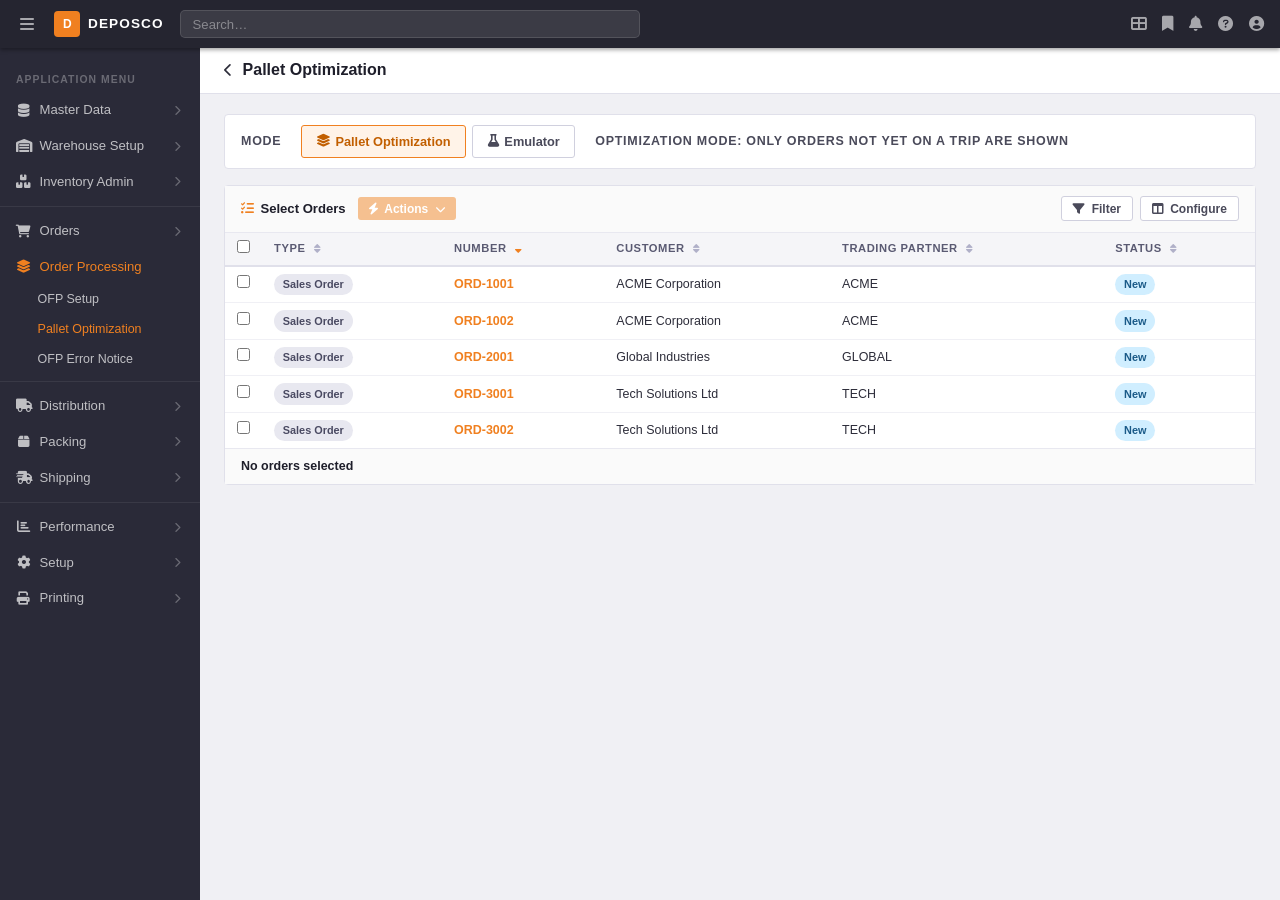
<file: pallet-optimization.html>
<!DOCTYPE html>
<html lang="en">
<head>
    <meta charset="UTF-8">
    <meta name="viewport" content="width=device-width, initial-scale=1.0">
    <title>Pallet Optimization — Deposco</title>
    <link href="https://cdnjs.cloudflare.com/ajax/libs/font-awesome/6.0.0/css/all.min.css" rel="stylesheet">
    <style>
        /* ── Reset & Base ───────────────────────────────────────────────────── */
        *, *::before, *::after { box-sizing: border-box; margin: 0; padding: 0; }
        body {
            font-family: -apple-system, BlinkMacSystemFont, 'Segoe UI', Roboto, sans-serif;
            font-size: 13px;
            background: #f0f0f4;
            color: #2d2d3a;
            line-height: 1.5;
            min-height: 100vh;
        }

        /* ── Top bar ────────────────────────────────────────────────────────── */
        .topbar {
            position: sticky; top: 0; z-index: 200;
            background: #252530;
            height: 48px;
            display: flex; align-items: center;
            padding: 0 1rem;
            gap: 1rem;
            box-shadow: 0 2px 4px rgba(0,0,0,.35);
        }
        .topbar-hamburger { color: rgba(255,255,255,.6); font-size: 1rem; cursor: pointer; padding: .25rem; }
        .topbar-brand {
            display: flex; align-items: center; gap: .5rem;
            text-decoration: none;
        }
        .topbar-brand .logo-mark {
            width: 26px; height: 26px;
            background: #f08020;
            border-radius: 4px;
            display: flex; align-items: center; justify-content: center;
            font-weight: 900; font-size: .75rem; color: white; letter-spacing: -.5px;
        }
        .topbar-brand .logo-text {
            font-size: .85rem; font-weight: 700; color: white; letter-spacing: .08em; text-transform: uppercase;
        }
        .topbar-search {
            flex: 1; max-width: 460px;
            background: rgba(255,255,255,.1); border: 1px solid rgba(255,255,255,.12);
            border-radius: 5px; padding: .35rem .75rem;
            color: rgba(255,255,255,.85); font-size: .82rem; outline: none;
        }
        .topbar-search::placeholder { color: rgba(255,255,255,.4); }
        .topbar-search:focus { background: rgba(255,255,255,.15); border-color: rgba(255,255,255,.25); }
        .topbar-icons { margin-left: auto; display: flex; align-items: center; gap: 1rem; }
        .topbar-icons i { color: rgba(255,255,255,.6); font-size: .95rem; cursor: pointer; }
        .topbar-icons i:hover { color: white; }

        /* ── Layout ─────────────────────────────────────────────────────────── */
        .app-layout { display: flex; min-height: calc(100vh - 48px); }

        /* ── Sidebar ────────────────────────────────────────────────────────── */
        .sidebar {
            width: 200px; flex-shrink: 0;
            background: #2a2a38;
            padding: .75rem 0;
            overflow-y: auto;
        }
        .sidebar-section-label {
            font-size: .65rem; font-weight: 700; letter-spacing: .1em; text-transform: uppercase;
            color: rgba(255,255,255,.3); padding: .75rem 1rem .3rem;
        }
        .sidebar-item {
            display: flex; align-items: center; gap: .6rem;
            padding: .5rem 1rem;
            color: rgba(255,255,255,.7);
            text-decoration: none; font-size: .82rem; font-weight: 500;
            cursor: pointer; transition: all .12s ease;
        }
        .sidebar-item:hover { color: white; background: rgba(255,255,255,.06); }
        .sidebar-item.active { color: #f08020; }
        .sidebar-item i { width: 14px; text-align: center; font-size: .82rem; }
        .sidebar-item .chevron { margin-left: auto; font-size: .65rem; color: rgba(255,255,255,.3); }
        .sidebar-divider { height: 1px; background: rgba(255,255,255,.07); margin: .4rem 0; }

        /* ── Main content ───────────────────────────────────────────────────── */
        .main { flex: 1; overflow-x: hidden; }

        /* Page title bar */
        .page-titlebar {
            background: white; border-bottom: 1px solid #e0e0ea;
            padding: .65rem 1.5rem;
            display: flex; align-items: center; gap: .6rem;
        }
        .page-titlebar .back-arrow { color: #2d2d3a; font-size: .85rem; cursor: pointer; }
        .page-titlebar h1 { font-size: 1rem; font-weight: 600; color: #1e1e2a; }
        .page-titlebar .emulator-badge {
            margin-left: auto;
            display: inline-flex; align-items: center; gap: .4rem;
            background: #fff3e0; color: #c25f00;
            padding: .25rem .7rem; border-radius: 20px;
            font-size: .75rem; font-weight: 600; border: 1px solid #ffd0a0;
        }

        /* Content area */
        .content { padding: 1.25rem 1.5rem; }

        /* ── Cards / panels ─────────────────────────────────────────────────── */
        .panel {
            background: white; border: 1px solid #e0e0ea; border-radius: 4px;
            margin-bottom: 1rem;
        }
        .panel-header {
            display: flex; justify-content: space-between; align-items: center;
            padding: .65rem 1rem; border-bottom: 1px solid #e8e8f0;
            background: #fafafa;
        }
        .panel-header h3 { font-size: .82rem; font-weight: 700; color: #1e1e2a; display: flex; align-items: center; gap: .4rem; }
        .panel-header h3 i { color: #f08020; }
        .panel-header .panel-sub { font-size: .72rem; color: #9090a8; margin-left: .5rem; font-weight: 400; }
        .panel-body { padding: 1rem; }

        /* ── Mode toggle ────────────────────────────────────────────────────── */
        .mode-toggle-bar {
            background: white; border: 1px solid #e0e0ea; border-radius: 4px;
            padding: .65rem 1rem; margin-bottom: 1rem;
            display: flex; align-items: center; gap: 1.25rem; flex-wrap: wrap;
        }
        .mode-toggle-bar > span { font-size: .78rem; font-weight: 700; color: #4a4a5a; text-transform: uppercase; letter-spacing: .06em; }
        .mode-options { display: flex; gap: .4rem; }
        .mode-option {
            display: flex; align-items: center; gap: .35rem;
            padding: .35rem .9rem; border: 1.5px solid #d0d0de; border-radius: 3px;
            cursor: pointer; transition: all .12s ease; font-size: .8rem; font-weight: 600;
            color: #4a4a5a; user-select: none;
        }
        .mode-option.selected { border-color: #f08020; background: #fff3e8; color: #c25f00; }
        .mode-option input { display: none; }
        .mode-hint { font-size: .75rem; color: #a0a0b8; }

        /* ── Order table ────────────────────────────────────────────────────── */
        .order-table-wrap { max-height: 320px; overflow-y: auto; }
        .order-table {
            width: 100%; border-collapse: collapse; font-size: .78rem;
        }
        .order-table thead { position: sticky; top: 0; z-index: 2; }
        .order-table thead th {
            background: #f5f5f8; border-bottom: 2px solid #e0e0ea;
            padding: .45rem .75rem; text-align: left;
            font-size: .7rem; font-weight: 700; color: #5a5a72;
            text-transform: uppercase; letter-spacing: .05em;
            white-space: nowrap; user-select: none; cursor: pointer;
        }
        .order-table thead th:hover { color: #2d2d3a; }
        .order-table thead th .sort-arrow { margin-left: .3rem; color: #b0b0c8; font-size: .65rem; }
        .order-table thead th.sorted .sort-arrow { color: #f08020; }
        .order-table thead th:first-child { width: 32px; cursor: default; }
        .order-table tbody tr {
            border-bottom: 1px solid #f0f0f5; cursor: pointer;
            transition: background .07s ease;
        }
        .order-table tbody tr:last-child { border-bottom: none; }
        .order-table tbody tr:hover { background: #fafafa; }
        .order-table tbody tr.selected { background: #fff8f2; }
        .order-table td { padding: .45rem .75rem; color: #2d2d3a; vertical-align: middle; }
        .order-table td:first-child { text-align: center; }
        .order-table input[type=checkbox] { width: 13px; height: 13px; accent-color: #f08020; cursor: pointer; }
        .order-num-link { color: #f08020; font-weight: 700; text-decoration: none; }
        .order-num-link:hover { text-decoration: underline; }
        .type-badge {
            display: inline-block; font-size: .68rem; font-weight: 600;
            padding: .15rem .55rem; border-radius: 12px;
            background: #e8e8f0; color: #4a4a62; white-space: nowrap;
        }
        .status-badge {
            display: inline-block; font-size: .68rem; font-weight: 700;
            padding: .15rem .55rem; border-radius: 12px; white-space: nowrap;
        }
        .status-new      { background: #d0eeff; color: #1a5a88; }
        .status-on-trip  { background: #eeeef5; color: #5a5a72; }
        .order-table-empty { padding: 2.5rem; text-align: center; color: #b0b0c8; font-size: .82rem; }
        .order-table-empty i { display: block; font-size: 1.4rem; margin-bottom: .4rem; }
        .panel-footer {
            display: flex; justify-content: space-between; align-items: center;
            padding: .5rem 1rem; background: #fafafa; border-top: 1px solid #e8e8f0;
            font-size: .78rem;
        }
        .panel-footer .sel-summary { font-weight: 600; color: #1e1e2a; }
        .empty-list { padding: 2rem; text-align: center; color: #b0b0c8; font-size: .82rem; }
        .empty-list i { display: block; font-size: 1.4rem; margin-bottom: .4rem; }

        .config-note { font-size: .7rem; color: #a0a0b8; }

        /* ── TP settings table (modal) ──────────────────────────────────────── */
        .tp-settings-table { width: 100%; font-size: .78rem; border-collapse: collapse; margin-bottom: 1rem; }
        .tp-settings-table th { font-size: .68rem; font-weight: 700; color: #5a5a72; text-transform: uppercase; letter-spacing: .04em; padding: .35rem .65rem; background: #f5f5f8; border: 1px solid #e0e0ea; text-align: left; }
        .tp-settings-table td { padding: .4rem .65rem; border: 1px solid #e0e0ea; color: #1e1e2a; font-weight: 600; vertical-align: middle; }
        .tp-settings-table td:first-child { color: #4a4a5a; font-weight: 500; }
        .tp-settings-table .mixed-yes { color: #1a7a40; }
        .tp-settings-table .mixed-no  { color: #787890; }

        /* ── Buttons ────────────────────────────────────────────────────────── */
        .btn {
            display: inline-flex; align-items: center; gap: .4rem;
            padding: .4rem 1rem; border-radius: 3px; font-weight: 600; font-size: .8rem;
            cursor: pointer; border: none; transition: all .12s ease; text-decoration: none;
            white-space: nowrap;
        }
        .btn-primary { background: #f08020; color: white; }
        .btn-primary:hover { background: #d96e18; }
        .btn-primary:disabled { background: #f5c090; cursor: not-allowed; }
        .btn-primary-lg { padding: .55rem 1.5rem; font-size: .88rem; }
        .btn-secondary { background: white; color: #4a4a5a; border: 1px solid #d0d0de; }
        .btn-secondary:hover { background: #f5f5f8; border-color: #b0b0c0; }
        .btn-success { background: #28a060; color: white; }
        .btn-success:hover { background: #1e8050; }
        .btn-success:disabled { background: #88d0a8; cursor: not-allowed; }
        .btn-sm { padding: .28rem .7rem; font-size: .75rem; }

        /* ── Action bar ─────────────────────────────────────────────────────── */
        .action-bar { display: flex; gap: .6rem; margin-bottom: 1rem; align-items: center; flex-wrap: wrap; }

        /* ── Actions dropdown ───────────────────────────────────────────────── */
        .actions-menu-wrap { position: relative; }
        .actions-dropdown {
            display: none; position: absolute; top: 100%; left: 0;
            background: white; border: 1px solid #d0d0de; border-radius: 3px;
            box-shadow: 0 4px 12px rgba(0,0,0,.15); z-index: 100;
            min-width: 220px; margin-top: 3px;
        }
        .actions-dropdown.open { display: block; }
        .actions-dropdown-item {
            padding: .55rem 1rem; font-size: .8rem; cursor: pointer;
            color: #2d2d3a; display: flex; align-items: center; gap: .5rem;
        }
        .actions-dropdown-item:hover { background: #fafafa; color: #f08020; }

        /* ── Pack type breakdown ────────────────────────────────────────────── */
        .pack-breakdown {
            display: flex; align-items: center; gap: .5rem; flex-wrap: wrap;
            padding: .45rem .75rem; background: #fafafa; border: 1px solid #e8e8f0;
            border-radius: 3px; margin-bottom: 1rem; font-size: .78rem;
        }
        .pack-breakdown-label { font-weight: 700; color: #686880; text-transform: uppercase; font-size: .68rem; letter-spacing: .06em; white-space: nowrap; }
        .pack-breakdown-item { color: #2d2d3a; padding: .15rem .5rem; background: #eeeef5; border-radius: 10px; font-size: .75rem; }

        /* ── Banners / alerts ───────────────────────────────────────────────── */
        .banner {
            display: flex; align-items: flex-start; gap: .65rem;
            padding: .7rem .9rem; border-radius: 3px; font-size: .8rem; margin-bottom: .75rem;
            border-left: 3px solid;
        }
        .banner i { margin-top: .1rem; flex-shrink: 0; }
        .banner strong { display: block; font-weight: 700; margin-bottom: .15rem; }
        .banner-estimate  { background: #fffbeb; border-left-color: #f08020; color: #7a4a10; }
        .banner-partial   { background: #fff3ee; border-left-color: #e05010; color: #8a3010; }
        .banner-excluded  { background: #fff0f0; border-left-color: #d03030; color: #8a1818; }
        .banner-oversized { background: #fff8e0; border-left-color: #c08000; color: #7a5000; }

        /* ── Summary cards ──────────────────────────────────────────────────── */
        .summary-grid {
            display: grid; grid-template-columns: repeat(auto-fit, minmax(110px, 1fr));
            gap: .6rem; margin-bottom: 1.25rem;
        }
        .summary-card {
            background: #fafafa; border: 1px solid #e8e8f0; border-radius: 3px;
            padding: .7rem; text-align: center;
        }
        .summary-card .s-val { font-size: 1.6rem; font-weight: 700; color: #f08020; line-height: 1.1; }
        .summary-card .s-lbl { font-size: .68rem; color: #787890; margin-top: .2rem; text-transform: uppercase; letter-spacing: .04em; }

        /* ── Results panel ──────────────────────────────────────────────────── */
        .results-header {
            display: flex; justify-content: space-between; align-items: center;
            margin-bottom: 1rem;
        }
        .results-header h3 { font-size: .88rem; font-weight: 700; color: #1e1e2a; display: flex; align-items: center; gap: .4rem; }
        .results-header h3 i { color: #28a060; }
        .results-label { font-size: .78rem; color: #9090a8; font-weight: 400; margin-left: .3rem; }

        /* ── Pallet cards ───────────────────────────────────────────────────── */
        .pallets-grid { display: grid; grid-template-columns: repeat(auto-fill, minmax(280px, 1fr)); gap: .75rem; }
        .pallet-card {
            border: 1px solid #e0e0ea; border-radius: 4px; padding: 1rem;
            background: white; transition: border-color .12s ease;
        }
        .pallet-card:hover { border-color: #f08020; }
        .pallet-card.full-pick { border-color: #88d0a8; background: #f5fdf8; }
        .pallet-card-header { display: flex; justify-content: space-between; align-items: flex-start; margin-bottom: .65rem; }
        .pallet-id { font-weight: 700; font-size: .88rem; color: #f08020; }
        .pallet-type-badge { font-size: .68rem; color: #787890; background: #f0f0f6; padding: .15rem .45rem; border-radius: 10px; }
        .config-type-badge { font-size: .68rem; font-weight: 700; padding: .15rem .45rem; border-radius: 10px; margin-left: .25rem; }
        .config-mixed  { background: #f0eaff; color: #6030a0; }
        .config-single { background: #e0f5e8; color: #1a6a38; }
        .tp-note { font-size: .68rem; color: #9090a8; margin-left: .25rem; }

        .pallet-metrics { display: grid; grid-template-columns: repeat(3,1fr); gap: .4rem; margin-bottom: .6rem; }
        .pallet-metric { text-align: center; background: #fafafa; border-radius: 3px; padding: .4rem .3rem; border: 1px solid #eeeef5; }
        .pallet-metric .m-val { font-size: .9rem; font-weight: 700; color: #f08020; }
        .pallet-metric .m-lbl { font-size: .62rem; color: #9090a8; margin-top: .1rem; }

        .util-bar { height: 4px; background: #e8e8f0; border-radius: 2px; margin-bottom: .6rem; overflow: hidden; }
        .util-fill { height: 100%; border-radius: 2px; background: #f08020; }
        .util-fill.high { background: #d03030; }

        .layers-label { font-size: .65rem; font-weight: 700; color: #9090a8; text-transform: uppercase; letter-spacing: .05em; margin-bottom: .3rem; }
        .layer-row {
            display: flex; justify-content: space-between; align-items: center;
            padding: .25rem .4rem; margin-bottom: .2rem; border-radius: 3px;
            font-size: .75rem; border: 1px solid #eeeeF5; background: #fafafa;
        }
        .layer-row.bottom-layer { border-color: #ffc890; background: #fff8f2; }
        .layer-num { font-weight: 700; color: #b0b0c8; font-size: .65rem; margin-right: .3rem; }
        .layer-sku { font-weight: 600; color: #2d2d3a; }
        .layer-qty { color: #787890; font-size: .72rem; }
        .haz-badge { font-size: .6rem; font-weight: 700; padding: .08rem .3rem; border-radius: 8px; background: #ffe0e0; color: #c02020; margin-left: .2rem; }
        .layers-more { font-size: .72rem; color: #f08020; cursor: pointer; margin-top: .15rem; display: block; }
        .layers-more:hover { text-decoration: underline; }

        .pallet-warning { font-size: .7rem; color: #925010; margin-top: .4rem; background: #fff3e0; padding: .25rem .45rem; border-radius: 3px; border: 1px solid #ffd0a0; }

        /* ── Audit log ──────────────────────────────────────────────────────── */
        .audit-log { margin-top: 1.25rem; background: #fafafa; border-radius: 3px; padding: 1rem; border: 1px solid #e8e8f0; }
        .audit-log h4 { font-size: .72rem; font-weight: 700; color: #787890; text-transform: uppercase; letter-spacing: .06em; margin-bottom: .6rem; }
        .audit-entry { display: flex; gap: .75rem; font-size: .75rem; color: #4a4a5a; padding: .3rem 0; border-bottom: 1px solid #eeeef5; }
        .audit-entry:last-child { border-bottom: none; }
        .audit-time { color: #b0b0c8; white-space: nowrap; min-width: 56px; }

        /* ── Modal ──────────────────────────────────────────────────────────── */
        .modal-overlay {
            display: none; position: fixed; inset: 0;
            background: rgba(0,0,0,.45); z-index: 500;
            align-items: center; justify-content: center;
        }
        .modal-overlay.open { display: flex; }
        .modal {
            background: white; border-radius: 4px;
            width: 90%; max-width: 620px; max-height: 90vh;
            overflow-y: auto; box-shadow: 0 8px 40px rgba(0,0,0,.3);
            animation: modalIn .18s ease;
        }
        .modal-wide { max-width: 780px; }
        @keyframes modalIn { from { transform: translateY(16px); opacity: 0; } to { transform: none; opacity: 1; } }
        .modal-header {
            padding: .85rem 1.25rem; border-bottom: 1px solid #e0e0ea;
            display: flex; justify-content: space-between; align-items: center;
            background: #fafafa;
        }
        .modal-header h2 { font-size: .9rem; font-weight: 700; color: #1e1e2a; display: flex; align-items: center; gap: .4rem; }
        .modal-header h2 i { color: #f08020; }
        .modal-close { background: none; border: none; cursor: pointer; color: #9090a8; font-size: 1rem; padding: .15rem; }
        .modal-close:hover { color: #2d2d3a; }
        .modal-body { padding: 1.25rem; }
        .modal-footer { padding: .75rem 1.25rem 1.25rem; display: flex; justify-content: flex-end; gap: .5rem; border-top: 1px solid #e0e0ea; }

        /* Spinner */
        .spinner-body { display: none; flex-direction: column; align-items: center; justify-content: center; padding: 2.5rem; gap: .75rem; }
        .spinner-body.active { display: flex; }
        .dep-spinner {
            width: 40px; height: 40px; border: 3px solid #e8e8f0; border-top-color: #f08020;
            border-radius: 50%; animation: spin .8s linear infinite;
        }
        @keyframes spin { to { transform: rotate(360deg); } }

        /* Confirm table */
        .confirm-table { width: 100%; font-size: .8rem; border: 1px solid #e0e0ea; border-collapse: collapse; margin-bottom: 1rem; border-radius: 3px; overflow: hidden; }
        .confirm-table td { padding: .45rem .8rem; border-bottom: 1px solid #eeeef5; }
        .confirm-table tr:last-child td { border-bottom: none; }
        .confirm-table td:first-child { color: #787890; background: #fafafa; width: 40%; font-weight: 500; }
        .confirm-table td:last-child { font-weight: 600; color: #1e1e2a; }
        .confirm-table select { border: 1px solid #d0d0de; border-radius: 3px; padding: .3rem .5rem; font-size: .78rem; background: white; }

        /* Notification */
        .notification-container { position: fixed; bottom: 1.25rem; right: 1.25rem; z-index: 9999; display: flex; flex-direction: column; gap: .5rem; }
        .notification {
            background: white; border-radius: 4px; padding: .75rem 1rem;
            box-shadow: 0 4px 16px rgba(0,0,0,.15); display: flex; align-items: center; gap: .65rem;
            max-width: 380px; font-size: .82rem; border: 1px solid #e0e0ea;
            animation: notifIn .2s ease;
        }
        @keyframes notifIn { from { transform: translateY(10px); opacity: 0; } to { transform: none; opacity: 1; } }
        .notification-success { border-left: 3px solid #28a060; }
        .notification-success i { color: #28a060; }
        .notification button { background: none; border: none; cursor: pointer; color: #b0b0c8; margin-left: auto; font-size: .85rem; flex-shrink: 0; }

        /* ── Column config popover ──────────────────────────────────────────── */
        .col-config-popover {
            display: none; position: absolute; top: 100%; right: 0;
            background: white; border: 1px solid #d0d0de; border-radius: 4px;
            box-shadow: 0 4px 16px rgba(0,0,0,.15); z-index: 200;
            min-width: 240px; margin-top: 4px; padding: .5rem 0;
        }
        .col-config-popover.open { display: block; }
        .col-config-header {
            padding: .35rem .85rem .5rem;
            font-size: .68rem; font-weight: 700; text-transform: uppercase;
            letter-spacing: .07em; color: #9090a8; border-bottom: 1px solid #eeeef5; margin-bottom: .25rem;
        }
        .col-config-row {
            display: flex; align-items: center; gap: .5rem;
            padding: .3rem .6rem; font-size: .8rem; color: #2d2d3a;
        }
        .col-config-row .col-label { flex: 1; }
        .col-move-btn {
            background: none; border: 1px solid #d0d0de; border-radius: 2px;
            width: 22px; height: 22px; cursor: pointer; color: #787890;
            display: flex; align-items: center; justify-content: center; font-size: .65rem;
            flex-shrink: 0;
        }
        .col-move-btn:hover:not(:disabled) { background: #f5f5f8; color: #2d2d3a; }
        .col-move-btn:disabled { opacity: .3; cursor: default; }
        .col-config-wrap { position: relative; }

        /* Search input in picker */
        .picker-search {
            border: 1px solid #d0d0de; border-radius: 3px; padding: .35rem .65rem;
            font-size: .78rem; color: #2d2d3a; background: #fafafa; width: 180px; outline: none;
        }
        .picker-search:focus { border-color: #f08020; background: white; box-shadow: 0 0 0 2px rgba(240,128,32,.12); }
    </style>
</head>
<body>

    <!-- Top bar -->
    <div class="topbar">
        <i class="fas fa-bars topbar-hamburger"></i>
        <a class="topbar-brand" href="#">
            <div class="logo-mark">D</div>
            <span class="logo-text">Deposco</span>
        </a>
        <input type="text" class="topbar-search" placeholder="Search…">
        <div class="topbar-icons">
            <i class="fas fa-th-large"></i>
            <i class="fas fa-bookmark"></i>
            <i class="fas fa-bell"></i>
            <i class="fas fa-question-circle"></i>
            <i class="fas fa-user-circle"></i>
        </div>
    </div>

    <div class="app-layout">

        <!-- Sidebar -->
        <nav class="sidebar">
            <div class="sidebar-section-label">Application Menu</div>
            <a class="sidebar-item" href="#"><i class="fas fa-database"></i> Master Data <i class="fas fa-chevron-right chevron"></i></a>
            <a class="sidebar-item" href="#"><i class="fas fa-warehouse"></i> Warehouse Setup <i class="fas fa-chevron-right chevron"></i></a>
            <a class="sidebar-item" href="#"><i class="fas fa-boxes"></i> Inventory Admin <i class="fas fa-chevron-right chevron"></i></a>
            <div class="sidebar-divider"></div>
            <a class="sidebar-item" href="#"><i class="fas fa-shopping-cart"></i> Orders <i class="fas fa-chevron-right chevron"></i></a>
            <a class="sidebar-item active" href="#"><i class="fas fa-layer-group"></i> Order Processing</a>
            <div style="padding-left:1.6rem;">
                <a class="sidebar-item" href="#" style="padding:.35rem .75rem;font-size:.78rem;">OFP Setup</a>
                <a class="sidebar-item active" href="#" style="padding:.35rem .75rem;font-size:.78rem;color:#f08020;">Pallet Optimization</a>
                <a class="sidebar-item" href="#" style="padding:.35rem .75rem;font-size:.78rem;">OFP Error Notice</a>
            </div>
            <div class="sidebar-divider"></div>
            <a class="sidebar-item" href="#"><i class="fas fa-truck"></i> Distribution <i class="fas fa-chevron-right chevron"></i></a>
            <a class="sidebar-item" href="#"><i class="fas fa-box"></i> Packing <i class="fas fa-chevron-right chevron"></i></a>
            <a class="sidebar-item" href="#"><i class="fas fa-shipping-fast"></i> Shipping <i class="fas fa-chevron-right chevron"></i></a>
            <div class="sidebar-divider"></div>
            <a class="sidebar-item" href="#"><i class="fas fa-chart-bar"></i> Performance <i class="fas fa-chevron-right chevron"></i></a>
            <a class="sidebar-item" href="#"><i class="fas fa-cog"></i> Setup <i class="fas fa-chevron-right chevron"></i></a>
            <a class="sidebar-item" href="#"><i class="fas fa-print"></i> Printing <i class="fas fa-chevron-right chevron"></i></a>
        </nav>

        <!-- Main -->
        <div class="main">

            <!-- Page title bar -->
            <div class="page-titlebar">
                <i class="fas fa-chevron-left back-arrow"></i>
                <h1>Pallet Optimization</h1>
                <span id="emulator-badge" class="emulator-badge" style="display:none;">
                    <i class="fas fa-flask"></i> Emulator Mode — results not written to any trip
                </span>
            </div>

            <div class="content">

                <!-- Mode toggle -->
                <div class="mode-toggle-bar">
                    <span>Mode</span>
                    <div class="mode-options">
                        <label class="mode-option selected" id="mode-opt-btn" onclick="selectMode('OPTIMIZATION')">
                            <input type="radio" name="mode" value="OPTIMIZATION" checked>
                            <i class="fas fa-layer-group"></i> Pallet Optimization
                        </label>
                        <label class="mode-option" id="mode-emu-btn" onclick="selectMode('EMULATOR')">
                            <input type="radio" name="mode" value="EMULATOR">
                            <i class="fas fa-flask"></i> Emulator
                        </label>
                    </div>
                    <span class="mode-hint" id="mode-hint">Optimization mode: only orders not yet on a trip are shown</span>
                </div>

                <!-- Order picker -->
                <div class="panel">
                    <div class="panel-header">
                        <div style="display:flex;align-items:center;gap:.75rem;">
                            <h3><i class="fas fa-list-check"></i> Select Orders</h3>
                            <div class="actions-menu-wrap">
                                <button class="btn btn-primary btn-sm" id="run-btn" onclick="toggleActionsMenu(event)" disabled>
                                    <i class="fas fa-bolt"></i> Actions <i class="fas fa-chevron-down" style="font-size:.65rem;margin-left:.1rem;"></i>
                                </button>
                                <div class="actions-dropdown" id="actions-dropdown">
                                    <div class="actions-dropdown-item" onclick="closeActionsMenu(); openRunModal();">
                                        <i class="fas fa-layer-group"></i> Run Pallet Optimization
                                    </div>
                                </div>
                            </div>
                        </div>
                        <div style="display:flex;gap:.4rem;align-items:center;">
                            <button class="btn btn-secondary btn-sm" id="filter-btn" onclick="openFilterModal()">
                                <i class="fas fa-filter"></i> Filter
                            </button>
                            <div class="col-config-wrap">
                                <button class="btn btn-secondary btn-sm" onclick="toggleColConfig(event)">
                                    <i class="fas fa-columns"></i> Configure
                                </button>
                                <div class="col-config-popover" id="col-config-popover">
                                    <div class="col-config-header">Column Order</div>
                                    <div id="col-config-list"></div>
                                </div>
                            </div>
                        </div>
                    </div>
                    <div class="order-table-wrap">
                        <table class="order-table" id="order-table">
                            <thead><tr id="order-table-head"></tr></thead>
                            <tbody id="order-list"></tbody>
                        </table>
                    </div>
                    <div class="panel-footer">
                        <span class="sel-summary" id="order-selection-summary">No orders selected</span>
                    </div>
                </div>



                <!-- Results -->
                <div id="results-section" style="display:none;">

                    <!-- Estimate banner -->
                    <div class="banner banner-estimate" id="estimate-banner">
                        <i class="fas fa-info-circle"></i>
                        <div>
                            <strong>Estimate only — based on simulated soft allocation.</strong>
                            Inventory availability may change before order release. Results do not generate pick tasks or enable SSCC label printing. The authoritative run happens through OFP at order release.
                        </div>
                    </div>

                    <!-- Partial allocation warning -->
                    <div class="banner banner-partial" id="partial-banner" style="display:none;">
                        <i class="fas fa-exclamation-triangle"></i>
                        <div>
                            <strong>Warning — inventory not fully available for: <span id="partial-banner-orders"></span>.</strong>
                            Pallet estimates are based on available inventory only and may be incomplete. These orders may backorder. Results will be updated at order release.
                        </div>
                    </div>

                    <!-- Excluded items warning -->
                    <div class="banner banner-excluded" id="excluded-warning" style="display:none;">
                        <i class="fas fa-exclamation-circle"></i>
                        <div>
                            <strong>Warning — the following items were excluded from pallet builds due to missing pack dimensions (length, width, height, or weight not on file):</strong>
                            <span id="excluded-list"></span>. These items will not appear in any pallet build or layer assignment. Update the item master with pack dimensions and re-run to include them.
                        </div>
                    </div>

                    <!-- Oversized items warning -->
                    <div class="banner banner-oversized" id="oversized-warning" style="display:none;">
                        <i class="fas fa-expand-arrows-alt"></i>
                        <div>
                            <strong>Warning — the following items exceed the pallet footprint (48"×40") in both orientations and cannot be palletized:</strong>
                            <span id="oversized-list"></span>. These items are excluded from all pallet builds. Review the pack dimensions on the item master or coordinate a special handling arrangement for this shipment.
                        </div>
                    </div>

                    <div class="panel">
                        <div class="panel-header">
                            <h3>
                                <i class="fas fa-check-circle" style="color:#28a060;"></i>
                                Optimization Results
                                <span class="results-label" id="results-label"></span>
                            </h3>
                            <div style="display:flex;gap:.4rem;">
                                <button class="btn btn-secondary btn-sm" onclick="clearResults()"><i class="fas fa-times"></i> Clear</button>
                                <button class="btn btn-secondary btn-sm" onclick="exportCsv()"><i class="fas fa-download"></i> Export CSV</button>
                                <button class="btn btn-success btn-sm" id="commit-btn" onclick="commitResults()">
                                    <i class="fas fa-check"></i> Commit &amp; Create Trip
                                </button>
                            </div>
                        </div>
                        <div class="panel-body">
                            <div class="summary-grid" id="summary-cards"></div>
                            <div class="pack-breakdown" id="pack-breakdown" style="display:none;">
                                <span class="pack-breakdown-label">Packs by type:</span>
                                <span id="pack-breakdown-items"></span>
                            </div>
                            <div id="order-summary-section" style="display:none;margin-bottom:1rem;">
                                <div style="font-size:.65rem;font-weight:700;color:#9090a8;text-transform:uppercase;letter-spacing:.05em;margin-bottom:.35rem;">
                                    <i class="fas fa-list" style="margin-right:.25rem;"></i>Per-Order Summary
                                </div>
                                <table style="width:100%;border-collapse:collapse;font-size:.78rem;">
                                    <thead>
                                        <tr style="background:#f5f5f8;border-bottom:2px solid #e0e0ea;">
                                            <th style="padding:.35rem .65rem;text-align:left;font-size:.68rem;font-weight:700;color:#5a5a72;text-transform:uppercase;letter-spacing:.04em;">Order</th>
                                            <th style="padding:.35rem .65rem;text-align:left;font-size:.68rem;font-weight:700;color:#5a5a72;text-transform:uppercase;letter-spacing:.04em;">Customer</th>
                                            <th style="padding:.35rem .65rem;text-align:left;font-size:.68rem;font-weight:700;color:#5a5a72;text-transform:uppercase;letter-spacing:.04em;">Trading Partner</th>
                                            <th style="padding:.35rem .65rem;text-align:right;font-size:.68rem;font-weight:700;color:#5a5a72;text-transform:uppercase;letter-spacing:.04em;">Pallet Builds</th>
                                            <th style="padding:.35rem .65rem;text-align:right;font-size:.68rem;font-weight:700;color:#5a5a72;text-transform:uppercase;letter-spacing:.04em;">Total Packs</th>
                                            <th style="padding:.35rem .65rem;text-align:right;font-size:.68rem;font-weight:700;color:#5a5a72;text-transform:uppercase;letter-spacing:.04em;">Haz Packs</th>
                                        </tr>
                                    </thead>
                                    <tbody id="order-summary-body"></tbody>
                                </table>
                            </div>
                            <div class="pallets-grid" id="pallets-grid"></div>
                            <div class="audit-log">
                                <h4><i class="fas fa-history" style="margin-right:.3rem;"></i> Audit Trail</h4>
                                <div id="audit-entries"><div style="font-size:.75rem;color:#b0b0c8;">No events yet.</div></div>
                            </div>
                        </div>
                    </div>

                </div>
            </div>
        </div>
    </div>

    <!-- Filter Modal -->
    <div class="modal-overlay" id="filter-modal" onclick="handleFilterOverlayClick(event)">
        <div class="modal" style="max-width:420px;">
            <div class="modal-header">
                <h2><i class="fas fa-filter"></i> Filter Orders</h2>
                <button class="modal-close" onclick="closeFilterModal()"><i class="fas fa-times"></i></button>
            </div>
            <div class="modal-body" style="padding:1rem 1.25rem;">
                <div class="config-item" style="margin-bottom:.25rem;">
                    <label>Search</label>
                    <input type="text" class="picker-search" id="order-search"
                           placeholder="Order number, customer, trading partner…"
                           oninput="applyFilter()" style="width:100%;max-width:none;"
                           autocomplete="off">
                </div>
            </div>
            <div class="modal-footer" style="justify-content:space-between;">
                <button class="btn btn-secondary btn-sm" onclick="clearFilter()"><i class="fas fa-times"></i> Clear</button>
                <button class="btn btn-primary btn-sm" onclick="closeFilterModal()">Done</button>
            </div>
        </div>
    </div>

    <!-- Run Modal -->
    <div class="modal-overlay" id="run-modal">
        <div class="modal modal-wide">
            <div class="modal-header">
                <h2><i class="fas fa-layer-group"></i> Run Pallet Optimization</h2>
                <button class="modal-close" onclick="closeRunModal()"><i class="fas fa-times"></i></button>
            </div>

            <!-- Step 1: Confirm -->
            <div id="modal-step-1" class="modal-body">
                <p style="margin-bottom:1rem;color:#4a4a5a;font-size:.82rem;">
                    Confirm the details below, then click <strong>Run</strong> to calculate pallet assignments.
                    <span id="overwrite-note" style="display:none;color:#c03030;font-weight:600;"> Existing results will be overwritten.</span>
                </p>
                <table class="confirm-table">
                    <tr><td>Facility</td><td>Warehouse A — Atlanta, GA</td></tr>
                    <tr><td>Selected Orders</td><td id="confirm-orders"></td></tr>
                    <tr><td>Total Units</td><td id="confirm-items"></td></tr>
                    <tr id="alloc-row">
                        <td>Container Allocation Method</td>
                        <td>
                            <select id="alloc-priority">
                                <option value="CONTAINER_DESC_BREAK" selected>Container Descending (Break)</option>
                                <option value="CONTAINER_DESC_NOBREAK">Container Descending (Don't Break)</option>
                                <option value="CONTAINER_ASC_BREAK">Container Ascending (Break)</option>
                                <option value="CONTAINER_ASC_NOBREAK">Container Ascending (Don't Break)</option>
                            </select>
                        </td>
                    </tr>
                </table>
                <p style="font-size:.72rem;font-weight:700;color:#686880;text-transform:uppercase;letter-spacing:.06em;margin-bottom:.4rem;">Trading Partner Settings</p>
                <table class="tp-settings-table">
                    <thead>
                        <tr>
                            <th>Trading Partner</th>
                            <th>Pallet Type</th>
                            <th>Max Stack Height</th>
                            <th>Max Weight</th>
                            <th>Mixed-Item Pallets</th>
                        </tr>
                    </thead>
                    <tbody id="confirm-tp-settings"></tbody>
                </table>
                <div id="missing-dims-note" class="banner banner-excluded" style="display:none;">
                    <i class="fas fa-exclamation-circle"></i>
                    <div><strong>Warning — items missing pack dimensions will be excluded from pallet builds:</strong><span id="missing-dims-text"></span>. These items will not appear in any layer assignment. Update the item master and re-run to include them.</div>
                </div>
                <div id="oversized-dims-note" class="banner banner-oversized" style="display:none;">
                    <i class="fas fa-expand-arrows-alt"></i>
                    <div><strong>Warning — items exceed the pallet footprint (48"×40") and will be excluded from pallet builds:</strong><span id="oversized-dims-text"></span>. These items cannot fit on a standard pallet in any orientation. Review the pack dimensions or arrange special handling.</div>
                </div>
                <label style="display:flex;align-items:center;gap:.4rem;font-size:.72rem;color:#b0b0c8;margin-top:.75rem;cursor:pointer;user-select:none;">
                    <input type="checkbox" id="sim-error-chk"> Simulate error (prototype testing only)
                </label>
            </div>

            <!-- Step 2: Processing -->
            <div id="modal-step-2" class="spinner-body">
                <div class="dep-spinner"></div>
                <p style="color:#4a4a5a;font-size:.85rem;font-weight:600;">Running Pallet Cubing…</p>
                <p style="color:#b0b0c8;font-size:.75rem;" id="loading-status">Validating items…</p>
                <button class="btn btn-secondary btn-sm" style="margin-top:.5rem;" onclick="cancelOptimization()">
                    <i class="fas fa-times"></i> Cancel
                </button>
            </div>

            <!-- Step 4: Error -->
            <div id="modal-step-4" class="modal-body" style="display:none;">
                <div style="display:flex;flex-direction:column;align-items:center;text-align:center;padding:1rem 0 .5rem;">
                    <i class="fas fa-exclamation-circle" style="font-size:2rem;color:#c03030;margin-bottom:.75rem;"></i>
                    <p style="font-size:.9rem;font-weight:700;color:#1e1e2a;margin-bottom:.4rem;">Pallet Optimization could not be completed</p>
                    <p style="font-size:.82rem;color:#5a5a72;">An unexpected error occurred while running Pallet Cubing. No changes have been made.</p>
                    <p style="font-size:.8rem;color:#9090a8;margin-top:.5rem;">Please try again. If the problem persists, contact your system administrator.</p>
                </div>
            </div>

            <!-- Step 3: Preview -->
            <div id="modal-step-3" class="modal-body" style="display:none;">
                <div class="banner banner-estimate" style="margin-bottom:1rem;">
                    <i class="fas fa-check-circle" style="color:#28a060;"></i>
                    <div>
                        <strong>Pallet Cubing complete</strong>
                        Review the summary below. Commit to lock in these results, or view full results first.
                    </div>
                </div>
                <div class="summary-grid" id="modal-summary"></div>
                <div id="modal-partial-alloc" class="banner banner-partial" style="display:none;">
                    <i class="fas fa-exclamation-triangle"></i>
                    <div><strong>Warning — inventory not fully available for: <span id="modal-partial-alloc-orders"></span>.</strong> Pallet estimates are based on available inventory only and may be incomplete. These orders may backorder. You can still commit to the trip.</div>
                </div>
                <div id="modal-excluded" class="banner banner-excluded" style="display:none;">
                    <i class="fas fa-exclamation-circle"></i>
                    <div><strong>Warning — items excluded from pallet builds (missing pack dimensions):</strong> <span id="modal-excluded-msg"></span>. These items are not included in any layer assignment. Update the item master and re-run to include them.</div>
                </div>
                <div id="modal-oversized" class="banner banner-oversized" style="display:none;">
                    <i class="fas fa-expand-arrows-alt"></i>
                    <div><strong>Warning — items exceed the pallet footprint and cannot be palletized:</strong> <span id="modal-oversized-msg"></span>. These items are excluded from all pallet builds. Review the pack dimensions or arrange special handling.</div>
                </div>
            </div>

            <div class="modal-footer">
                <button class="btn btn-secondary" id="modal-cancel-btn" onclick="closeRunModal()">Cancel</button>
                <button class="btn btn-primary" id="modal-run-btn" onclick="executeOptimization()">
                    <i class="fas fa-play"></i> Run
                </button>
                <button class="btn btn-primary" id="modal-try-again-btn" style="display:none;" onclick="showModalStep(1)">
                    <i class="fas fa-redo"></i> Try Again
                </button>
                <button class="btn btn-success" id="modal-commit-btn" style="display:none;" onclick="commitFromModal()">
                    <i class="fas fa-check"></i> Commit &amp; Create Trip
                </button>
                <button class="btn btn-secondary" id="modal-view-btn" style="display:none;" onclick="closeRunModal()">
                    <i class="fas fa-eye"></i> View Full Results
                </button>
            </div>
        </div>
    </div>

    <div class="notification-container" id="notif-container"></div>

    <script>
    // ── State ──────────────────────────────────────────────────────────────────
    const state = {
        mode: 'OPTIMIZATION',
        selectedOrderIds: new Set(),
        items: [],
        result: null,
        auditLog: []
    };

    // ── TP configurations (in production, pulled from trading partner master) ──
    const TP_CONFIGS = {
        'ACME':   { palletType:'48×40 GMA Standard', maxHeightIn:60,  maxWeightLbs:2500, allowMixed:true  },
        'GLOBAL': { palletType:'48×40 GMA Standard', maxHeightIn:48,  maxWeightLbs:2000, allowMixed:false },
        'TECH':   { palletType:'48×40 GMA Standard', maxHeightIn:54,  maxWeightLbs:2200, allowMixed:false },
        '_default':{ palletType:'48×40 GMA Standard', maxHeightIn:60, maxWeightLbs:2500, allowMixed:false },
    };
    function tpConfig(tp) { return TP_CONFIGS[tp] || TP_CONFIGS['_default']; }

    // ── Sample orders ──────────────────────────────────────────────────────────
    const ORDERS = [
        {
            id: 'ORD-1001', customer: 'ACME Corporation', tp: 'ACME',
            skuCount: 3, caseCount: 150, onTrip: null,
            items: [
                { sku:'SKU-1001', description:'Widget Box A',  tp:'ACME', packLevel:'Case', lengthIn:12, widthIn:10, heightIn:8,  weightLbs:15, quantity:80,  hazardous:false },
                { sku:'SKU-1002', description:'Widget Box B',  tp:'ACME', packLevel:'Case', lengthIn:14, widthIn:12, heightIn:10, weightLbs:22, quantity:40,  hazardous:false },
                { sku:'SKU-1005', description:'Promo Pack (dims not on file)', tp:'ACME', packLevel:'Case', lengthIn:0, widthIn:0, heightIn:0, weightLbs:0, quantity:30, hazardous:false },
            ]
        },
        {
            id: 'ORD-1002', customer: 'ACME Corporation', tp: 'ACME',
            skuCount: 1, caseCount: 12, onTrip: null,
            items: [
                { sku:'SKU-HAZ1', description:'Chemical Drum', tp:'ACME', packLevel:'Drum', lengthIn:18, widthIn:18, heightIn:24, weightLbs:55, quantity:12, hazardous:true },
            ]
        },
        {
            id: 'ORD-2001', customer: 'Global Industries', tp: 'GLOBAL',
            skuCount: 2, caseCount: 260, onTrip: null,
            items: [
                { sku:'SKU-2001', description:'Apparel Box S', tp:'GLOBAL', packLevel:'Case', lengthIn:10, widthIn:8,  heightIn:6,  weightLbs:8,  quantity:200, hazardous:false },
                { sku:'SKU-2002', description:'Apparel Box L', tp:'GLOBAL', packLevel:'Case', lengthIn:16, widthIn:14, heightIn:12, weightLbs:18, quantity:60,  hazardous:false },
            ]
        },
        {
            id: 'ORD-3001', customer: 'Tech Solutions Ltd', tp: 'TECH',
            skuCount: 3, caseCount: 195, onTrip: null,
            items: [
                { sku:'SKU-3001', description:'Food Pack A', tp:'TECH', packLevel:'Case', lengthIn:12, widthIn:12, heightIn:10, weightLbs:12, quantity:120, hazardous:false },
                { sku:'SKU-3002', description:'Food Pack B', tp:'TECH', packLevel:'Case', lengthIn:14, widthIn:14, heightIn:12, weightLbs:20, quantity:60,  hazardous:false },
                { sku:'SKU-3004', description:'Industrial Crate (oversize)', tp:'TECH', packLevel:'Crate', lengthIn:52, widthIn:44, heightIn:36, weightLbs:320, quantity:15, hazardous:false },
            ]
        },
        {
            id: 'ORD-3002', customer: 'Tech Solutions Ltd', tp: 'TECH',
            skuCount: 1, caseCount: 40, onTrip: null,
            items: [
                { sku:'SKU-3003', description:'Cleaning Supply', tp:'TECH', packLevel:'Case', lengthIn:10, widthIn:10, heightIn:8, weightLbs:9, quantity:40, hazardous:true },
            ]
        },
        {
            id: 'ORD-4001', customer: 'ACME Corporation', tp: 'ACME',
            skuCount: 2, caseCount: 55, onTrip: 'TRP-2024-004',
            items: [
                { sku:'SKU-1003', description:'Widget Box C', tp:'ACME', packLevel:'Case', lengthIn:10, widthIn:10, heightIn:8,  weightLbs:12, quantity:30, hazardous:false },
                { sku:'SKU-1004', description:'Widget Box D', tp:'ACME', packLevel:'Case', lengthIn:12, widthIn:10, heightIn:9,  weightLbs:16, quantity:25, hazardous:false },
            ]
        },
        {
            id: 'ORD-4002', customer: 'Global Industries', tp: 'GLOBAL',
            skuCount: 1, caseCount: 30, onTrip: 'TRP-2024-001',
            items: [
                { sku:'SKU-2003', description:'Apparel Hanger Pack', tp:'GLOBAL', packLevel:'Each', lengthIn:0, widthIn:0, heightIn:0, weightLbs:0, quantity:30, hazardous:false },
            ]
        },
    ];

    // ── Mode ───────────────────────────────────────────────────────────────────
    function selectMode(mode) {
        state.mode = mode;
        state.selectedOrderIds.clear();
        state.items = [];
        state.result = null;
        const srch = document.getElementById('order-search');
        if (srch) srch.value = '';
        updateFilterButton();
        document.getElementById('mode-opt-btn').classList.toggle('selected', mode === 'OPTIMIZATION');
        document.getElementById('mode-emu-btn').classList.toggle('selected', mode === 'EMULATOR');
        document.getElementById('emulator-badge').style.display = mode === 'EMULATOR' ? 'inline-flex' : 'none';
        document.getElementById('mode-hint').textContent = mode === 'OPTIMIZATION'
            ? 'Optimization mode: only orders not yet on a trip are shown'
            : 'Emulator mode: all orders shown — skips container allocation, results not written to any trip';
        renderOrderList();
        updateRunButton();
        hideResults();
    }

    // ── Column config ──────────────────────────────────────────────────────────
    const ALL_COLS = [
        { key: 'type',     label: 'Type' },
        { key: 'id',       label: 'Number' },
        { key: 'customer', label: 'Customer' },
        { key: 'tp',       label: 'Trading Partner' },
        { key: 'status',   label: 'Status' },
    ];
    let colOrder = ALL_COLS.map(c => c.key);

    function toggleColConfig(e) {
        e.stopPropagation();
        const pop = document.getElementById('col-config-popover');
        pop.classList.toggle('open');
        if (pop.classList.contains('open')) renderColConfigList();
    }
    function closeColConfig() { document.getElementById('col-config-popover').classList.remove('open'); }
    document.addEventListener('click', () => closeColConfig());

    function renderColConfigList() {
        document.getElementById('col-config-list').innerHTML = colOrder.map((key, i) => {
            const col = ALL_COLS.find(c => c.key === key);
            return `<div class="col-config-row">
                <span class="col-label">${col.label}</span>
                <button class="col-move-btn" onclick="moveCol(${i}, -1)" ${i===0 ? 'disabled' : ''} title="Move up"><i class="fas fa-chevron-up"></i></button>
                <button class="col-move-btn" onclick="moveCol(${i}, 1)" ${i===colOrder.length-1 ? 'disabled' : ''} title="Move down"><i class="fas fa-chevron-down"></i></button>
            </div>`;
        }).join('');
    }

    function moveCol(idx, dir) {
        const swapIdx = idx + dir;
        if (swapIdx < 0 || swapIdx >= colOrder.length) return;
        [colOrder[idx], colOrder[swapIdx]] = [colOrder[swapIdx], colOrder[idx]];
        renderColConfigList();
        renderOrderTableHead();
        renderOrderList();
    }

    function renderOrderTableHead() {
        document.getElementById('order-table-head').innerHTML =
            `<th><input type="checkbox" id="select-all-cb" onclick="toggleSelectAll(this)" title="Select all"></th>` +
            colOrder.map(key => {
                const col = ALL_COLS.find(c => c.key === key);
                const sorted = sortCol === key;
                return `<th onclick="sortOrders('${key}')" class="${sorted ? 'sorted' : ''}">
                    ${col.label} <span class="sort-arrow"><i class="fas fa-sort${sorted ? (sortDir===1 ? '-down' : '-up') : ''}"></i></span>
                </th>`;
            }).join('');
    }

    // ── Order picker ───────────────────────────────────────────────────────────
    let sortCol = 'id', sortDir = 1;

    function visibleOrders() {
        const q = (document.getElementById('order-search')?.value || '').toLowerCase();
        let rows = ORDERS.filter(o => {
            if (state.mode === 'OPTIMIZATION' && o.onTrip !== null) return false;
            if (q && !o.id.toLowerCase().includes(q) && !o.customer.toLowerCase().includes(q) && !o.tp.toLowerCase().includes(q)) return false;
            return true;
        });
        rows.sort((a, b) => {
            if (sortCol === 'skuCount')  return (a.skuCount  - b.skuCount)  * sortDir;
            if (sortCol === 'caseCount') return (a.caseCount - b.caseCount) * sortDir;
            const av = sortCol === 'status' ? (a.onTrip||'') : sortCol === 'customer' ? a.customer : sortCol === 'tp' ? a.tp : a.id;
            const bv = sortCol === 'status' ? (b.onTrip||'') : sortCol === 'customer' ? b.customer : sortCol === 'tp' ? b.tp : b.id;
            return av < bv ? -sortDir : av > bv ? sortDir : 0;
        });
        return rows;
    }

    function sortOrders(col) {
        sortDir = sortCol === col ? sortDir * -1 : 1;
        sortCol = col;
        renderOrderTableHead();
        renderOrderList();
    }

    function cellForCol(key, o) {
        const statusBadge = o.onTrip
            ? `<span class="status-badge status-on-trip">Released</span>`
            : `<span class="status-badge status-new">New</span>`;
        switch (key) {
            case 'type':     return `<td><span class="type-badge">Sales Order</span></td>`;
            case 'id':       return `<td><a class="order-num-link" href="#" onclick="event.preventDefault()">${o.id}</a></td>`;
            case 'customer': return `<td>${o.customer}</td>`;
            case 'tp':       return `<td>${o.tp}</td>`;
            case 'status':   return `<td>${statusBadge}</td>`;
            default:         return `<td></td>`;
        }
    }

    function renderOrderList() {
        const tbody = document.getElementById('order-list');
        const orders = visibleOrders();
        if (orders.length === 0) {
            const span = colOrder.length + 1;
            tbody.innerHTML = `<tr><td colspan="${span}"><div class="order-table-empty"><i class="fas fa-inbox"></i>${state.mode === 'OPTIMIZATION' ? 'No orders available — all orders are already on a trip' : 'No orders found'}</div></td></tr>`;
            updateSelectionSummary(); updateSelectAllCb(); return;
        }
        tbody.innerHTML = orders.map(o => {
            const sel = state.selectedOrderIds.has(o.id);
            const cells = colOrder.map(key => cellForCol(key, o)).join('');
            return `<tr class="${sel ? 'selected' : ''}" onclick="toggleOrder('${o.id}', this)">
                <td onclick="event.stopPropagation()"><input type="checkbox" ${sel ? 'checked' : ''} onclick="toggleOrder('${o.id}',this.closest('tr'))"></td>
                ${cells}
            </tr>`;
        }).join('');
        updateSelectionSummary(); updateSelectAllCb();
    }

    function toggleOrder(orderId, el) {
        const cb = el.querySelector('input[type=checkbox]');
        if (state.selectedOrderIds.has(orderId)) {
            state.selectedOrderIds.delete(orderId); el.classList.remove('selected'); if (cb) cb.checked = false;
        } else {
            state.selectedOrderIds.add(orderId); el.classList.add('selected'); if (cb) cb.checked = true;
        }
        rebuildItemsFromOrders(); updateSelectionSummary(); updateRunButton(); updateSelectAllCb();
    }

    function toggleSelectAll(cb) {
        if (cb.checked) { visibleOrders().forEach(o => state.selectedOrderIds.add(o.id)); }
        else { visibleOrders().forEach(o => state.selectedOrderIds.delete(o.id)); }
        rebuildItemsFromOrders(); renderOrderList(); updateRunButton();
    }

    function updateSelectAllCb() {
        const cb = document.getElementById('select-all-cb'); if (!cb) return;
        const vis = visibleOrders();
        const allSel = vis.length > 0 && vis.every(o => state.selectedOrderIds.has(o.id));
        cb.checked = allSel;
        cb.indeterminate = !allSel && vis.some(o => state.selectedOrderIds.has(o.id));
    }

    function selectAllOrders() { visibleOrders().forEach(o => state.selectedOrderIds.add(o.id)); rebuildItemsFromOrders(); renderOrderList(); updateRunButton(); }
    function clearOrderSelection() { state.selectedOrderIds.clear(); rebuildItemsFromOrders(); renderOrderList(); updateRunButton(); }
    function updateSelectionSummary() {
        const sel = ORDERS.filter(o => state.selectedOrderIds.has(o.id));
        const cases = sel.reduce((s,o)=>s+o.caseCount,0);
        document.getElementById('order-selection-summary').textContent = sel.length === 0
            ? 'No orders selected'
            : `${sel.length} order${sel.length!==1?'s':''} selected — ${cases} cases total`;
    }
    function rebuildItemsFromOrders() {
        state.items = [];
        ORDERS.filter(o => state.selectedOrderIds.has(o.id)).forEach(o => o.items.forEach(item => state.items.push({...item, orderId:o.id})));
    }
    function hasDims(item) { return item.lengthIn>0 && item.widthIn>0 && item.heightIn>0 && item.weightLbs>0; }
    function isOversized(item) {
        if (!hasDims(item)) return false;
        const o1 = Math.floor(48/item.lengthIn)*Math.floor(40/item.widthIn);
        const o2 = Math.floor(48/item.widthIn)*Math.floor(40/item.lengthIn);
        return o1 === 0 && o2 === 0;
    }
    function updateRunButton() {
        const btn = document.getElementById('run-btn');
        btn.disabled = state.selectedOrderIds.size === 0;
    }

    // ── Filter modal ───────────────────────────────────────────────────────────
    function openFilterModal() {
        document.getElementById('filter-modal').classList.add('open');
        setTimeout(() => document.getElementById('order-search').focus(), 50);
    }
    function closeFilterModal() {
        document.getElementById('filter-modal').classList.remove('open');
        updateFilterButton();
    }
    function handleFilterOverlayClick(e) {
        if (e.target === document.getElementById('filter-modal')) closeFilterModal();
    }
    function applyFilter() { renderOrderList(); }
    function clearFilter() {
        document.getElementById('order-search').value = '';
        renderOrderList();
        updateFilterButton();
    }
    function updateFilterButton() {
        const q = (document.getElementById('order-search')?.value || '').trim();
        const btn = document.getElementById('filter-btn');
        if (q) {
            btn.classList.remove('btn-secondary');
            btn.classList.add('btn-primary');
            btn.innerHTML = `<i class="fas fa-filter"></i> Filter <span style="background:rgba(255,255,255,.3);border-radius:8px;padding:.05rem .4rem;font-size:.7rem;margin-left:.2rem;">1</span>`;
        } else {
            btn.classList.remove('btn-primary');
            btn.classList.add('btn-secondary');
            btn.innerHTML = `<i class="fas fa-filter"></i> Filter`;
        }
    }

    // ── Actions menu ───────────────────────────────────────────────────────────
    function toggleActionsMenu(e) {
        e.stopPropagation();
        document.getElementById('actions-dropdown').classList.toggle('open');
    }
    function closeActionsMenu() { document.getElementById('actions-dropdown').classList.remove('open'); }
    document.addEventListener('click', () => closeActionsMenu());

    // ── Run modal ──────────────────────────────────────────────────────────────
    function openRunModal() {
        if (state.selectedOrderIds.size === 0) return;
        rebuildItemsFromOrders();
        const usable  = state.items.filter(hasDims);
        const missing = state.items.filter(i => !hasDims(i));
        const selOrders = ORDERS.filter(o => state.selectedOrderIds.has(o.id));
        document.getElementById('confirm-orders').textContent = selOrders.map(o=>o.id).join(', ');
        document.getElementById('confirm-items').textContent  = `${usable.length} SKUs, ${usable.reduce((s,i)=>s+i.quantity,0)} units`;
        document.getElementById('alloc-row').style.display    = state.mode === 'EMULATOR' ? 'none' : '';
        // Build per-TP settings rows
        const tps = [...new Set(selOrders.map(o => o.tp))].sort();
        document.getElementById('confirm-tp-settings').innerHTML = tps.map(tp => {
            const cfg = tpConfig(tp);
            const mixedHtml = cfg.allowMixed
                ? `<span class="mixed-yes"><i class="fas fa-check"></i> Allowed</span>`
                : `<span class="mixed-no"><i class="fas fa-times"></i> Single-item only</span>`;
            return `<tr>
                <td>${tp}</td>
                <td>${cfg.palletType}</td>
                <td>${cfg.maxHeightIn}"</td>
                <td>${cfg.maxWeightLbs.toLocaleString()} lbs gross</td>
                <td>${mixedHtml}</td>
            </tr>`;
        }).join('');
        document.getElementById('overwrite-note').style.display = state.result ? 'inline' : 'none';
        const mn = document.getElementById('missing-dims-note');
        if (missing.length > 0) {
            document.getElementById('missing-dims-text').textContent = ` — ${missing.length} item(s): ${missing.map(i=>i.sku||'(no SKU)').join(', ')}`;
            mn.style.display = 'flex';
        } else { mn.style.display = 'none'; }
        const oversizedItems = state.items.filter(isOversized);
        const on = document.getElementById('oversized-dims-note');
        if (oversizedItems.length > 0) {
            document.getElementById('oversized-dims-text').textContent = ` — ${oversizedItems.length} item(s): ${oversizedItems.map(i=>i.sku||'(no SKU)').join(', ')}`;
            on.style.display = 'flex';
        } else { on.style.display = 'none'; }
        showModalStep(1);
        document.getElementById('run-modal').classList.add('open');
    }

    function closeRunModal() {
        document.getElementById('run-modal').classList.remove('open');
        if (state.result) renderResults();
        showModalStep(1);
    }

    function showModalStep(step) {
        document.getElementById('modal-step-1').style.display = step===1 ? 'block' : 'none';
        document.getElementById('modal-step-2').classList.toggle('active', step===2);
        document.getElementById('modal-step-3').style.display = step===3 ? 'block' : 'none';
        document.getElementById('modal-step-4').style.display = step===4 ? 'block' : 'none';
        document.getElementById('modal-run-btn').style.display     = step===1 ? 'inline-flex' : 'none';
        document.getElementById('modal-try-again-btn').style.display = step===4 ? 'inline-flex' : 'none';
        document.getElementById('modal-cancel-btn').style.display  = step===2 ? 'none' : 'inline-flex';
        document.getElementById('modal-cancel-btn').textContent    = step===3 ? 'Close' : 'Cancel';
        document.getElementById('modal-commit-btn').style.display  = (step===3 && state.mode!=='EMULATOR') ? 'inline-flex' : 'none';
        document.getElementById('modal-view-btn').style.display    = step===3 ? 'inline-flex' : 'none';
    }

    function triggerOptimizationError() {
        clearInterval(_optimizationInterval);
        showModalStep(4);
    }

    let _optimizationTimer = null;
    let _optimizationInterval = null;
    let _optimizationCancelled = false;

    function executeOptimization() {
        _optimizationCancelled = false;
        showModalStep(2);
        const statuses = ['Validating items…','Running full pallet pass (container allocation)…','Calculating layer capacities…','Stacking layers onto pallets…','Finalizing results…'];
        let si = 0;
        const statusEl = document.getElementById('loading-status');
        _optimizationInterval = setInterval(() => { if (si < statuses.length) statusEl.textContent = statuses[si++]; }, 440);
        _optimizationTimer = setTimeout(() => {
            clearInterval(_optimizationInterval);
            if (_optimizationCancelled) return;
            if (document.getElementById('sim-error-chk').checked) { triggerOptimizationError(); return; }
            state.result = runPalletCubing(state.items, {
                palletTareLbs: 50, emulatorMode: state.mode==='EMULATOR'
            });
            renderModalSummary(); showModalStep(3);
        }, 2200);
    }

    function cancelOptimization() {
        _optimizationCancelled = true;
        clearTimeout(_optimizationTimer);
        clearInterval(_optimizationInterval);
        closeRunModal();
    }

    function commitFromModal() { closeRunModal(); commitResults(); }

    // ── Pallet Cubing ──────────────────────────────────────────────────────────
    function runPalletCubing(items, config) {
        const { palletTareLbs, emulatorMode } = config;
        const hasDimsItems = items.filter(hasDims);
        const usable   = hasDimsItems.filter(i=>!isOversized(i));
        const excluded = items.filter(i=>!hasDims(i)).map(i=>i.sku||'(no SKU)');
        const oversized = hasDimsItems.filter(isOversized).map(i=>i.sku||'(no SKU)');

        // Group by order first, then by TP within each order — pallets never mix orders
        const byOrder = {};
        usable.forEach(item => {
            const oid = item.orderId || '_default';
            if (!byOrder[oid]) byOrder[oid] = {};
            const tp = item.tp || '_default';
            if (!byOrder[oid][tp]) byOrder[oid][tp] = [];
            byOrder[oid][tp].push(item);
        });

        let pidx=1; const builds=[];
        Object.entries(byOrder).forEach(([orderId, byTp]) => {
            Object.entries(byTp).forEach(([tp, tpItems]) => {
                const cfg = tpConfig(tp);
                const PALLET = { l:48, w:40 };
                const { allowMixed, maxHeightIn, maxWeightLbs } = cfg;
                const infoList = tpItems.map(item => {
                    const o1=Math.floor(PALLET.l/item.lengthIn)*Math.floor(PALLET.w/item.widthIn);
                    const o2=Math.floor(PALLET.l/item.widthIn)*Math.floor(PALLET.w/item.lengthIn);
                    const ppl=Math.max(o1,o2);
                    return { item, ppl, layerH:item.heightIn, layerW:ppl*item.weightLbs, layers:Math.ceil(item.quantity/ppl) };
                }).sort((a,b)=>b.layerW-a.layerW);
                const buildQueue = info => Array.from({length:info.layers},(_,l) => {
                    const isLast=l===info.layers-1;
                    const qty=isLast?(info.item.quantity-l*info.ppl):info.ppl;
                    return { sku:info.item.sku, desc:info.item.description, qty, ppl:info.ppl, layerH:info.layerH, layerW:info.item.weightLbs*qty, hazardous:info.item.hazardous };
                });
                const stackLayers = queue => {
                    let cur=null;
                    const close=()=>{ if(cur?.layers.length) builds.push(finalizePallet(cur,PALLET,palletTareLbs,pidx++,orderId)); cur=null; };
                    queue.forEach(layer => {
                        if(!cur) cur={layers:[],heightIn:0,productW:0,tp,orderId};
                        if(cur.heightIn+layer.layerH>maxHeightIn || cur.productW+layer.layerW+palletTareLbs>maxWeightLbs) close();
                        if(!cur) cur={layers:[],heightIn:0,productW:0,tp,orderId};
                        cur.layers.push(layer); cur.heightIn+=layer.layerH; cur.productW+=layer.layerW;
                    });
                    close();
                };
                if(allowMixed) { stackLayers(infoList.flatMap(buildQueue)); }
                else { infoList.forEach(info=>stackLayers(buildQueue(info))); }
            });
        });
        // Simulate full pallet picks from container allocation (determined by alloc-priority dropdown)
        const allocPriority = emulatorMode ? null : (document.getElementById('alloc-priority')?.value || 'CONTAINER_DESC_BREAK');
        const simulatedFullPicks = emulatorMode ? 0 : Math.max(0, Math.floor(usable.reduce((s,i)=>s+i.quantity,0) / 120));
        const fullPicks = emulatorMode ? [] : Array.from({length:simulatedFullPicks},(_,e) => ({
            palletId:`FPL-${String(e+1).padStart(3,'0')}`, lineItems:[{sku:'(full pallet pick)',desc:'Container allocation — no build required',qty:1}],
            grossW:0, stackH:0, cubeUtil:100, configType:'Full Pick', tp:'', isFullPick:true, warnings:[]
        }));
        const selOrders=ORDERS.filter(o=>state.selectedOrderIds.has(o.id));
        const totalCases=usable.reduce((s,i)=>s+i.quantity,0);
        const hazCases=usable.filter(i=>i.hazardous).reduce((s,i)=>s+i.quantity,0);
        const packCounts={};
        usable.forEach(i=>{ const key=i.packLevel||'Pack'; packCounts[key]=(packCounts[key]||0)+i.quantity; });
        // Simulate partial inventory availability: first selected order is partially available
        const partialAllocOrders = emulatorMode ? [] : selOrders.slice(0,1).map(o=>o.id);
        return {
            orderIds:[...state.selectedOrderIds], orderSummary:selOrders.map(o=>o.id).join(', '), mode:state.mode,
            existingFullPallets:simulatedFullPicks, palletBuilds:builds.length,
            totalPallets:builds.length+simulatedFullPicks,
            totalCases, hazCases, nonHazCases:totalCases-hazCases, excludedItems:excluded, oversizedItems:oversized,
            packCounts, builds:[...fullPicks,...builds], partialAllocOrders
        };
    }

    function finalizePallet(p, PALLET, tareLbs, idx, orderId) {
        const grossW=p.productW+tareLbs;
        const skus=[...new Set(p.layers.map(l=>l.sku))];
        const type=skus.length===1?'Single-Item':'Mixed';
        const lineMap={};
        p.layers.forEach(l=>{ if(!lineMap[l.sku]) lineMap[l.sku]={sku:l.sku,desc:l.desc,qty:0,hazardous:l.hazardous}; lineMap[l.sku].qty+=l.qty; });
        const palletVol=PALLET.l*PALLET.w*60;
        const itemVol=p.layers.reduce((s,l)=>{ const it=state.items.find(i=>i.sku===l.sku); return s+(it?it.lengthIn*it.widthIn*it.heightIn*l.qty:0); },0);
        return {
            palletId:`PLT-${String(idx).padStart(3,'0')}`, layers:p.layers, lineItems:Object.values(lineMap),
            grossW, stackH:p.heightIn, cubeUtil:palletVol>0?Math.min((itemVol/palletVol)*100,100):0,
            configType:type, tp:p.tp, orderId, isFullPick:false, warnings:grossW>2400?['Near weight limit']:[]
        };
    }

    // ── Render ─────────────────────────────────────────────────────────────────
    function summaryCardsHtml(cards) {
        return cards.map(c=>`<div class="summary-card"><div class="s-val">${c.val}</div><div class="s-lbl">${c.lbl}</div></div>`).join('');
    }

    function renderModalSummary() {
        const r=state.result;
        document.getElementById('modal-summary').innerHTML = summaryCardsHtml([
            {val:r.totalPallets,lbl:'Total Pallets'}, {val:r.existingFullPallets,lbl:'Full Pallet Picks'}, {val:r.palletBuilds,lbl:'Builds Required'}
        ]);
        const partial=document.getElementById('modal-partial-alloc');
        if(r.partialAllocOrders&&r.partialAllocOrders.length>0){ document.getElementById('modal-partial-alloc-orders').textContent=r.partialAllocOrders.join(', '); partial.style.display='flex'; }
        else { partial.style.display='none'; }
        const excl=document.getElementById('modal-excluded');
        if(r.excludedItems.length>0){ document.getElementById('modal-excluded-msg').textContent=r.excludedItems.join(', '); excl.style.display='flex'; }
        else { excl.style.display='none'; }
        const over=document.getElementById('modal-oversized');
        if(r.oversizedItems&&r.oversizedItems.length>0){ document.getElementById('modal-oversized-msg').textContent=r.oversizedItems.join(', '); over.style.display='flex'; }
        else { over.style.display='none'; }
    }

    function renderResults() {
        const r=state.result; if(!r) return;
        document.getElementById('results-section').style.display='block';
        document.getElementById('results-label').textContent = r.mode==='EMULATOR' ? '— Emulator' : `— ${r.orderSummary}`;
        document.getElementById('commit-btn').style.display   = r.mode==='EMULATOR' ? 'none' : 'inline-flex';
        document.getElementById('estimate-banner').style.display = r.mode==='EMULATOR' ? 'none' : 'flex';
        const partialWarn=document.getElementById('partial-banner');
        if(r.mode!=='EMULATOR'&&r.partialAllocOrders&&r.partialAllocOrders.length>0){ document.getElementById('partial-banner-orders').textContent=r.partialAllocOrders.join(', '); partialWarn.style.display='flex'; }
        else { partialWarn.style.display='none'; }
        const exclWarn=document.getElementById('excluded-warning');
        if(r.excludedItems.length>0){ document.getElementById('excluded-list').textContent=' '+r.excludedItems.join(', '); exclWarn.style.display='flex'; }
        else { exclWarn.style.display='none'; }
        const oversizedWarn=document.getElementById('oversized-warning');
        if(r.oversizedItems&&r.oversizedItems.length>0){ document.getElementById('oversized-list').textContent=' '+r.oversizedItems.join(', '); oversizedWarn.style.display='flex'; }
        else { oversizedWarn.style.display='none'; }
        document.getElementById('summary-cards').innerHTML = summaryCardsHtml([
            {val:r.totalPallets,lbl:'Total Pallets'}, {val:r.existingFullPallets,lbl:'Full Pallet Picks'},
            {val:r.palletBuilds,lbl:'Builds Required'}, {val:r.totalCases,lbl:'Total Packs'},
            {val:r.hazCases,lbl:'Hazardous Packs'}, {val:r.nonHazCases,lbl:'Non-Haz Packs'}
        ]);
        // Pack type breakdown
        const packEl = document.getElementById('pack-breakdown');
        const packItemsEl = document.getElementById('pack-breakdown-items');
        if (r.packCounts && Object.keys(r.packCounts).length > 0) {
            packItemsEl.innerHTML = Object.entries(r.packCounts)
                .map(([k,v]) => `<span class="pack-breakdown-item">${k}: ${v}</span>`).join(' ');
            packEl.style.display = 'flex';
        } else { packEl.style.display = 'none'; }
        document.getElementById('pallets-grid').innerHTML = r.builds.map(renderPalletCard).join('');

        // Per-order summary table
        const orderSummarySection = document.getElementById('order-summary-section');
        const orderSummaryBody = document.getElementById('order-summary-body');
        if (r.orderIds && r.orderIds.length > 0) {
            const perOrder = {};
            r.orderIds.forEach(oid => {
                const o = ORDERS.find(x => x.id === oid);
                perOrder[oid] = { orderId: oid, customer: o?.customer || '', tp: o?.tp || '', builds: 0, totalPacks: 0, hazPacks: 0 };
            });
            r.builds.filter(b => !b.isFullPick).forEach(b => {
                if (perOrder[b.orderId]) perOrder[b.orderId].builds++;
            });
            state.items.filter(hasDims).forEach(i => {
                if (perOrder[i.orderId]) {
                    perOrder[i.orderId].totalPacks += i.quantity;
                    if (i.hazardous) perOrder[i.orderId].hazPacks += i.quantity;
                }
            });
            orderSummaryBody.innerHTML = Object.values(perOrder).map(p => `
                <tr style="border-bottom:1px solid #f0f0f5;">
                    <td style="padding:.35rem .65rem;font-weight:700;color:#f08020;">${p.orderId}</td>
                    <td style="padding:.35rem .65rem;color:#2d2d3a;">${p.customer}</td>
                    <td style="padding:.35rem .65rem;color:#2d2d3a;">${p.tp}</td>
                    <td style="padding:.35rem .65rem;text-align:right;font-weight:600;color:#2d2d3a;">${p.builds}</td>
                    <td style="padding:.35rem .65rem;text-align:right;color:#2d2d3a;">${p.totalPacks}</td>
                    <td style="padding:.35rem .65rem;text-align:right;color:${p.hazPacks>0?'#c02020':'#2d2d3a'};font-weight:${p.hazPacks>0?'700':'400'};">${p.hazPacks}</td>
                </tr>`).join('');
            orderSummarySection.style.display = 'block';
        } else {
            orderSummarySection.style.display = 'none';
        }

        addAuditEntry(`Optimization run for ${r.orderSummary}: ${r.palletBuilds} builds + ${r.existingFullPallets} full picks = ${r.totalPallets} total pallets`);
    }

    function renderPalletCard(b) {
        if(b.isFullPick) return `<div class="pallet-card full-pick">
            <div class="pallet-card-header"><span class="pallet-id">${b.palletId}</span><span class="pallet-type-badge">48×40 GMA</span></div>
            <div style="font-size:.75rem;color:#1a6a38;"><i class="fas fa-check-circle" style="margin-right:.3rem;"></i>Full pallet pick — no build required</div>
        </div>`;
        const cfgClass=b.configType==='Mixed'?'config-mixed':'config-single';
        const tpNote=b.tp&&b.tp!=='_default'?`<span class="tp-note">${b.tp}</span>`:'';
        const orderNote=b.orderId&&b.orderId!=='_default'?`<span class="tp-note" style="color:#f08020;font-weight:600;">${b.orderId}</span>`:'';
        const SHOW=6;
        const reversed=[...b.layers].reverse();
        const total=reversed.length;
        const rows=reversed.map((l,i)=>{
            const layerNum=total-i;
            const isBottom=i===total-1;
            return `<div class="layer-row ${isBottom?'bottom-layer':''}">
                <span class="layer-num">L${layerNum}</span>
                <span class="layer-sku">${l.sku}${l.hazardous?'<span class="haz-badge">HAZ</span>':''}</span>
                <span class="layer-qty">${l.qty}${l.qty<l.ppl?' (partial)':''} × ${l.layerH}"h</span>
            </div>`;
        });
        const layerHtml=rows.length<=SHOW?rows.join('')
            :rows.slice(0,SHOW).join('')+`<span class="layers-more" onclick="this.nextElementSibling.style.display='block';this.style.display='none';">+ ${rows.length-SHOW} more layers…</span><div style="display:none;">${rows.slice(SHOW).join('')}</div>`;
        return `<div class="pallet-card">
            <div class="pallet-card-header">
                <div><span class="pallet-id">${b.palletId}</span><span class="config-type-badge ${cfgClass}">${b.configType}</span>${tpNote}${orderNote}</div>
                <span class="pallet-type-badge">48×40 GMA</span>
            </div>
            <div class="pallet-metrics">
                <div class="pallet-metric"><div class="m-val">${b.stackH.toFixed(0)}"</div><div class="m-lbl">Stack Ht</div></div>
                <div class="pallet-metric"><div class="m-val">${b.grossW.toFixed(0)}</div><div class="m-lbl">Gross Wt</div></div>
                <div class="pallet-metric"><div class="m-val">${b.cubeUtil.toFixed(0)}%</div><div class="m-lbl">Cube Util</div></div>
            </div>
            <div class="util-bar"><div class="util-fill ${b.cubeUtil>85?'high':''}" style="width:${Math.min(b.cubeUtil,100).toFixed(0)}%"></div></div>
            <div class="layers-label"><i class="fas fa-layer-group" style="margin-right:.25rem;"></i>Layer stack (top → bottom)</div>
            ${layerHtml}
            ${b.warnings.length?`<div class="pallet-warning">${b.warnings.join('; ')}</div>`:''}
        </div>`;
    }

    function hideResults() {
        document.getElementById('results-section').style.display='none';
        document.getElementById('pack-breakdown').style.display='none';
        document.getElementById('order-summary-section').style.display='none';
    }
    function clearResults() { state.result=null; hideResults(); }

    // ── Commit ─────────────────────────────────────────────────────────────────
    function commitResults() {
        if(!state.result || state.mode==='EMULATOR') return;
        const tripNum=String(2000+Math.floor(state.result.orderIds.length*13+state.result.totalPallets*7)).slice(-3);
        const tripId=`TRP-2024-${tripNum}`;
        state.result.orderIds.forEach(orderId=>{ const order=ORDERS.find(o=>o.id===orderId); if(order) order.onTrip=tripId; });
        const summary=state.result.orderSummary, pallets=state.result.totalPallets;
        addAuditEntry(`Committed: trip ${tripId} created with orders ${summary} (${pallets} pallets)`);
        state.result=null; state.selectedOrderIds.clear();
        hideResults(); renderOrderList(); updateRunButton();
        notify(`Trip <strong>${tripId}</strong> created — orders ${summary} (${pallets} pallets).`, 'success');
    }

    // ── CSV Export ─────────────────────────────────────────────────────────────
    function exportCsv() {
        if(!state.result) return;
        const rows=[['Pallet ID','Config Type','TP','SKU','Description','Quantity','Gross Weight (lbs)','Stack Height (in)','Cube Util %']];
        state.result.builds.forEach(b=>(b.lineItems||[]).forEach(li=>rows.push([b.palletId,b.configType,b.tp||'',li.sku,li.desc,li.qty,b.grossW?.toFixed(1)||'',b.stackH?.toFixed(1)||'',b.cubeUtil?.toFixed(1)||''])));
        const csv=rows.map(r=>r.map(v=>`"${String(v).replace(/"/g,'""')}"`).join(',')).join('\n');
        const blob=new Blob([csv],{type:'text/csv'});
        const url=URL.createObjectURL(blob);
        const a=Object.assign(document.createElement('a'),{href:url,download:`pallet-opt-${state.result.orderIds.join('-')}.csv`});
        document.body.appendChild(a); a.click(); document.body.removeChild(a); URL.revokeObjectURL(url);
        addAuditEntry(`CSV exported for ${state.result.orderSummary}`);
    }

    // ── Audit ──────────────────────────────────────────────────────────────────
    function addAuditEntry(text) {
        const now=new Date().toLocaleTimeString();
        state.auditLog.unshift({time:now,text});
        document.getElementById('audit-entries').innerHTML=state.auditLog.map(e=>`<div class="audit-entry"><span class="audit-time">${e.time}</span><span>${e.text}</span></div>`).join('');
    }

    // ── Notification ───────────────────────────────────────────────────────────
    function notify(message, type='info') {
        const n=document.createElement('div');
        n.className=`notification notification-${type}`;
        n.innerHTML=`<i class="fas fa-check-circle"></i><span style="flex:1;">${message}</span><button onclick="this.parentElement.remove()"><i class="fas fa-times"></i></button>`;
        document.getElementById('notif-container').appendChild(n);
        setTimeout(()=>{ if(n.parentElement) n.remove(); },7000);
    }

    // ── Init ───────────────────────────────────────────────────────────────────
    document.addEventListener('DOMContentLoaded', () => { renderOrderTableHead(); renderOrderList(); });
    </script>
</body>
</html>
</file>
